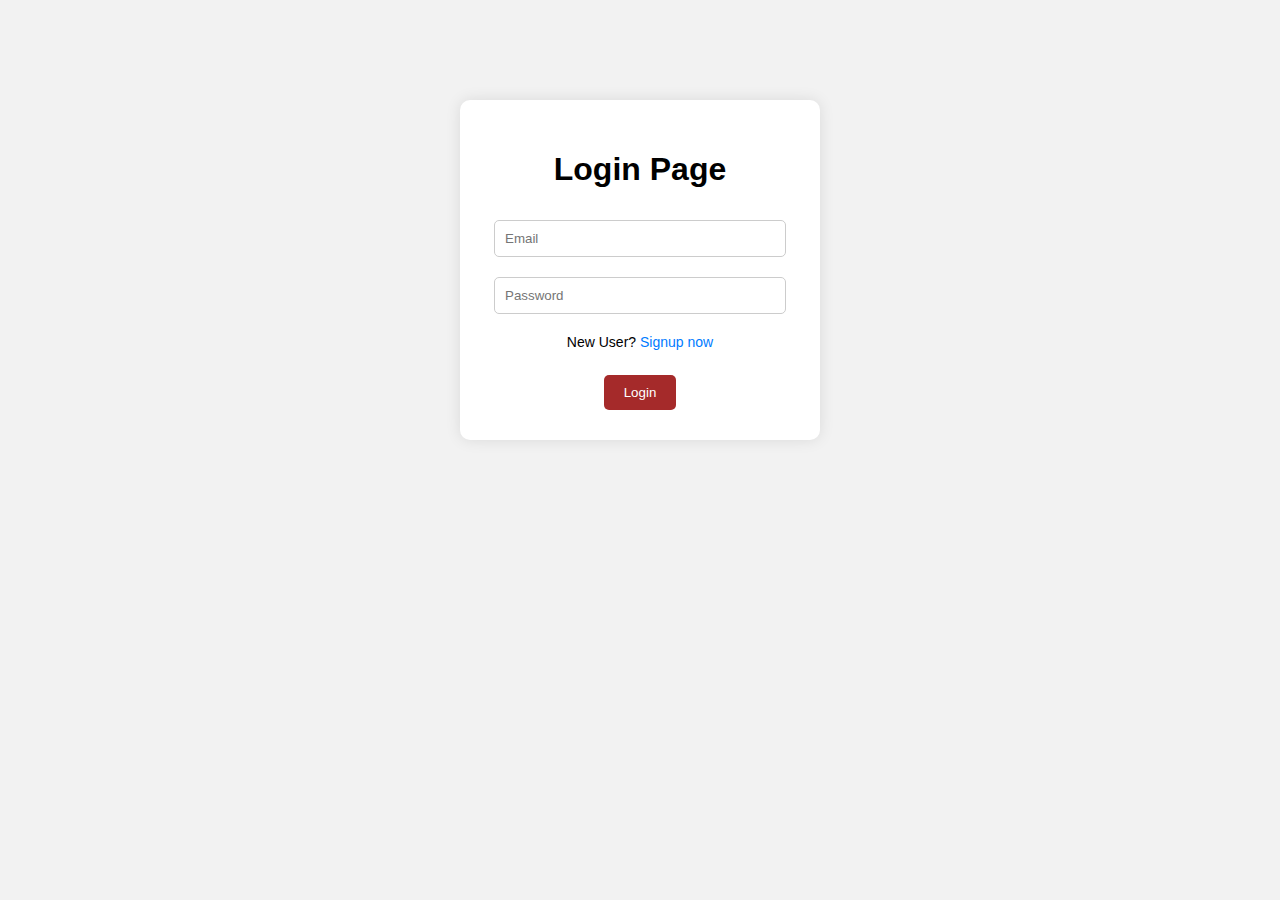
<file: index.html>
<!DOCTYPE html>
<html lang="en">
<head>
    <meta charset="UTF-8">
    <meta name="viewport" content="width=device-width, initial-scale=1.0">
    <title>Login Page</title>
    <link rel="stylesheet" href="style.css">
</head>
<body>
    <div class="container">
        <h1>Login Page</h1>
        <form class="fo" action="#" method="post">
            <input type="email" name="email" placeholder="Email" required>
            <input type="password" name="password" placeholder="Password" required>
            <label class="lab">New User? <a href="sig.html">Signup now</a></label>
            <input type="submit" value="Login">
        </form>
    </div>
</body>
</html>
</file>
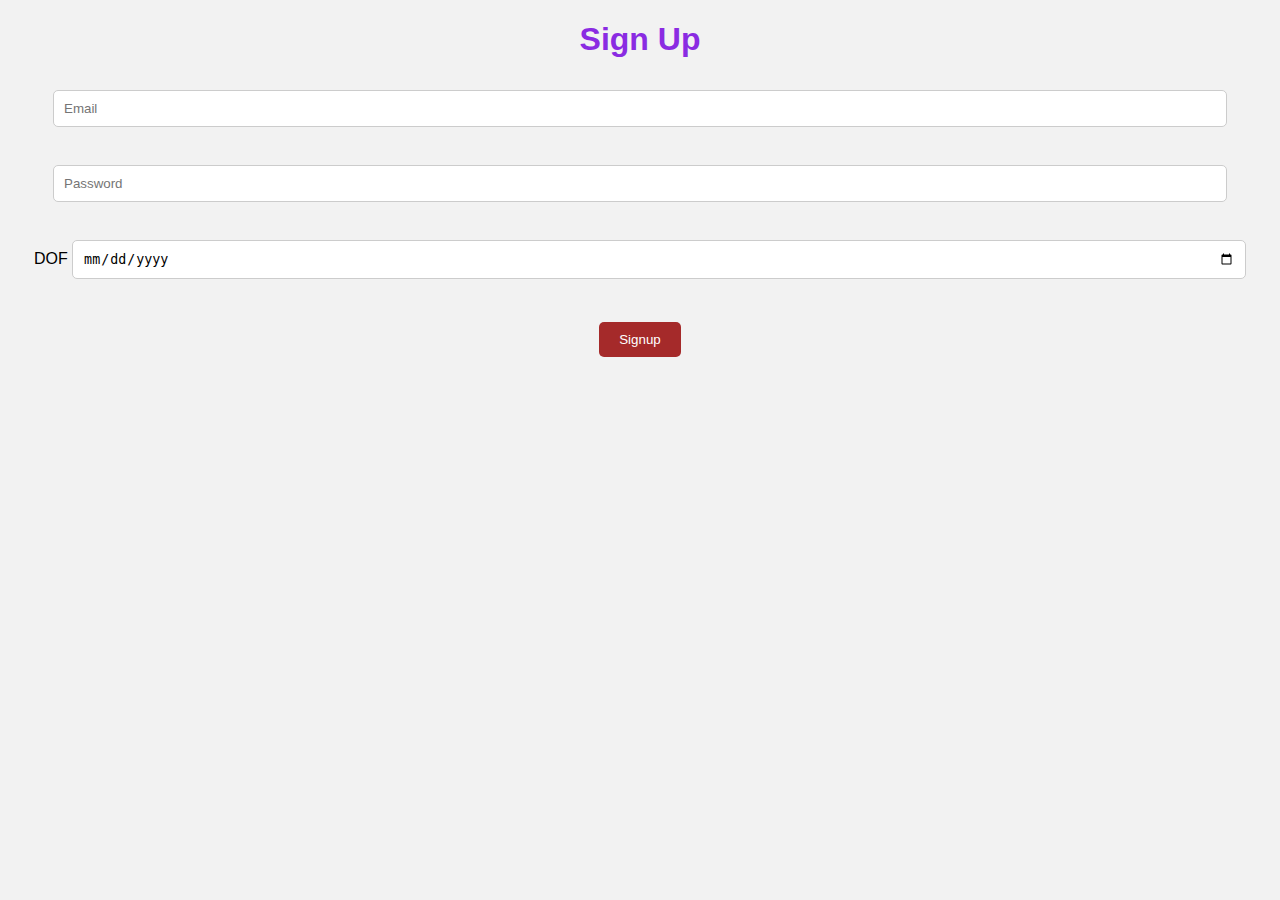
<file: sig.html>
<!DOCTYPE html>
<html lang="en">
<head>
    <meta charset="UTF-8">
    <meta name="viewport" content="width=device-width, initial-scale=1.0">
    <title>Document</title>
    <link rel="stylesheet" href="style.css">
</head>
<body>
    <center>
    <h1 style="color: blueviolet;">Sign Up</h1>
    <form action="index.html" method="post">
        <input type="email" placeholder="Email" required><br><br>
            <input type="password" placeholder="Password" required><br><br>
            <label>DOF </label><input type="date" placeholder="DOB" required><br><br>
            <input type="submit" value="Signup" >
        </dr>
    </form>
</center>
</body>
</html>
</file>
<file: style.css>
body {
    margin: 0;
    padding: 0;
    font-family: Arial, sans-serif;
    background: #f2f2f2;
}

.container {
    width: 300px;
    margin: 100px auto;
    padding: 30px;
    background: white;
    border-radius: 10px;
    box-shadow: 0 0 15px rgba(0, 0, 0, 0.1);
    text-align: center;
}

.title {
    margin-bottom: 20px;
}

.title.login {
    color: brown;
}

.title.signup {
    color: blueviolet;
}

input[type="email"],
input[type="password"],
input[type="date"] {
    width: 90%;
    padding: 10px;
    margin: 10px 0;
    border: 1px solid #ccc;
    border-radius: 5px;
}

.lab {
    display: block;
    margin: 10px 0;
    font-size: 14px;
}

.lab a {
    text-decoration: none;
    color: #007BFF;
}

input[type="submit"] {
    background-color: brown;
    color: white;
    border: none;
    padding: 10px 20px;
    margin-top: 15px;
    border-radius: 5px;
    cursor: pointer;
}

.title.signup + form input[type="submit"] {
    background-color: blueviolet;
}

input[type="submit"]:hover {
    opacity: 0.9;
}
</file>
